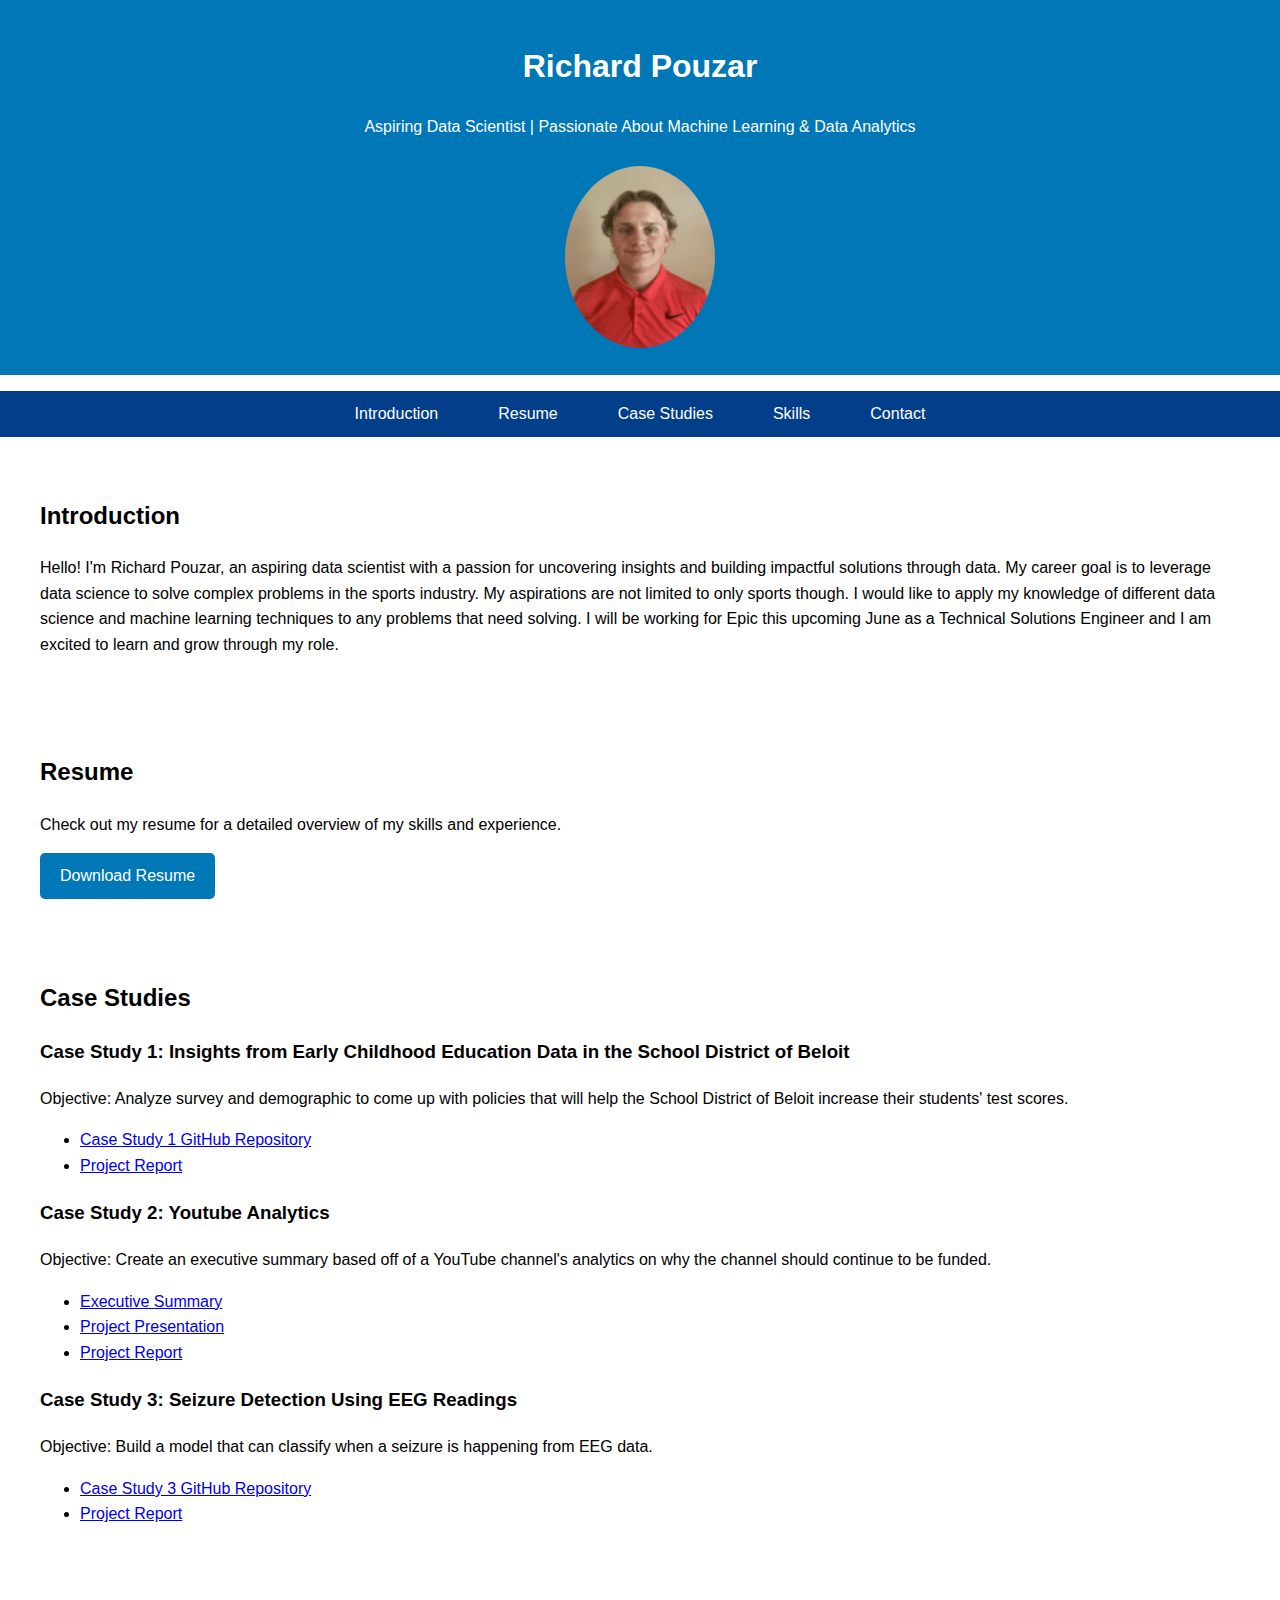
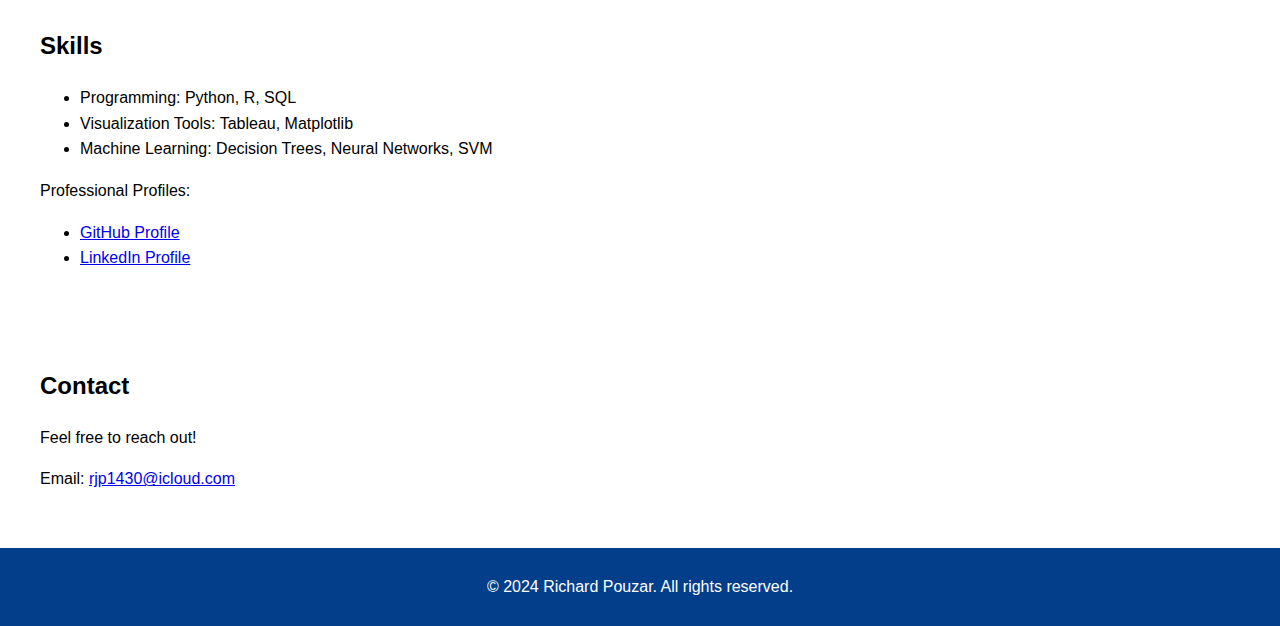
<file: finalportwebsite/index.html>
<!DOCTYPE html>
<html lang="en">
<head>
    <meta charset="UTF-8">
    <meta name="viewport" content="width=device-width, initial-scale=1.0">
    <title>Portfolio - [Your Name]</title>
    <link rel="stylesheet" href="style.css">
</head>
<body>
    <header>
        <div class="container">
            <h1>Richard Pouzar</h1>
            <p>Aspiring Data Scientist | Passionate About Machine Learning & Data Analytics</p>
            <img src="./Professional_Picture (1).png" alt="Profile Photo" class="profile-photo">
        </div>
    </header>

    <nav>
        <ul>
            <li><a href="#introduction">Introduction</a></li>
            <li><a href="#resume">Resume</a></li>
            <li><a href="#case-studies">Case Studies</a></li>
            <li><a href="#skills">Skills</a></li>
            <li><a href="#contact">Contact</a></li>
        </ul>
    </nav>

    <main>
        <section id="introduction" class="section">
            <h2>Introduction</h2>
            <p>Hello! I'm Richard Pouzar, an aspiring data scientist with a passion for uncovering insights and building impactful solutions through data. My career goal is to leverage data science to solve complex problems in the sports industry. My aspirations are not limited to only sports though. I would like to apply my knowledge of different data science and machine learning techniques to any problems that need solving. I will be working for Epic this upcoming June as a Technical Solutions Engineer and I am excited to learn and grow through my role.</p>
        </section>

        <section id="resume" class="section">
            <h2>Resume</h2>
            <p>Check out my resume for a detailed overview of my skills and experience.</p>
            <a href="./Rsume--Richard_Pouzar.pdf" class="button" download>Download Resume</a>
        </section>

        <section id="case-studies" class="section">
            <h2>Case Studies</h2>
            <div class="case-study">
                <h3>Case Study 1: Insights from Early Childhood Education Data in the School District of Beloit</h3>
                <p>Objective: Analyze survey and demographic to come up with policies that will help the School District of Beloit increase their students' test scores.</p>
                <ul>
                    <li><a href="https://github.com/rjp1430/Case-Study-1">Case Study 1 GitHub Repository</a></li>
                    <li><a href="./Final Report Case Study 1.pdf">Project Report</a></li>
                </ul>
            </div>
            <div class="case-study">
                <h3>Case Study 2: Youtube Analytics</h3>
                <p>Objective: Create an executive summary based off of a YouTube channel's analytics on why the channel should continue to be funded.</p>
                <ul>
                    <li><a href="./CaseStudy2_Dashboard.pdf">Executive Summary</a></li>
                    <li><a href="./Case_Study2_Presentation.pdf">Project Presentation</a></li>
                    <li><a href="./Case Study2_Report_RJ&Saha.pdf">Project Report</a></li>
                </ul>
            </div>
            <div class="case-study">
                <h3>Case Study 3: Seizure Detection Using EEG Readings</h3>
                <p>Objective: Build a model that can classify when a seizure is happening from EEG data.</p>
                <ul>
                    <li><a href="https://github.com/rjp1430/Case-Study-3">Case Study 3 GitHub Repository</a></li>
                    <li><a href="./Case Study 3 Report.pdf">Project Report</a></li>
                </ul>
            </div>
        </section>

        <section id="skills" class="section">
            <h2>Skills</h2>
            <ul>
                <li>Programming: Python, R, SQL</li>
                <li>Visualization Tools: Tableau, Matplotlib</li>
                <li>Machine Learning: Decision Trees, Neural Networks, SVM</li>
            </ul>
            <p>Professional Profiles:</p>
            <ul>
                <li><a href="https://github.com/rjp1430">GitHub Profile</a></li>
                <li><a href="https://www.linkedin.com/in/richard-pouzar-976a8a211/">LinkedIn Profile</a></li>
            </ul>
        </section>

        <section id="contact" class="section">
            <h2>Contact</h2>
            <p>Feel free to reach out!</p>
            <p>Email: <a href="rjp1430@icloud.com">rjp1430@icloud.com</a></p>
        </section>
    </main>

    <footer>
        <p>© 2024 Richard Pouzar. All rights reserved.</p>
    </footer>
</body>
</html>
</file>
<file: finalportwebsite/style.css>
body {
    font-family: Arial, sans-serif;
    line-height: 1.6;
    margin: 0;
    padding: 0;
}

header {
    background: #0077b6;
    color: #fff;
    text-align: center;
    padding: 20px 0;
}

.profile-photo {
    border-radius: 50%;
    width: 150px;
    height: 182px;
    margin-top: 10px;
}

nav ul {
    list-style: none;
    padding: 0;
    display: flex;
    justify-content: center;
    background: #023e8a;
}

nav ul li {
    margin: 0 15px;
}

nav ul li a {
    text-decoration: none;
    color: #fff;
    padding: 10px 15px;
    display: inline-block;
}

nav ul li a:hover {
    background: #0077b6;
    border-radius: 5px;
}

.section {
    padding: 20px;
    margin: 20px;
}

.case-study {
    margin-bottom: 20px;
}

.button {
    display: inline-block;
    padding: 10px 20px;
    background: #0077b6;
    color: #fff;
    text-decoration: none;
    border-radius: 5px;
}

.button:hover {
    background: #005f8a;
}

footer {
    text-align: center;
    padding: 10px;
    background: #023e8a;
    color: #fff;
}
</file>
